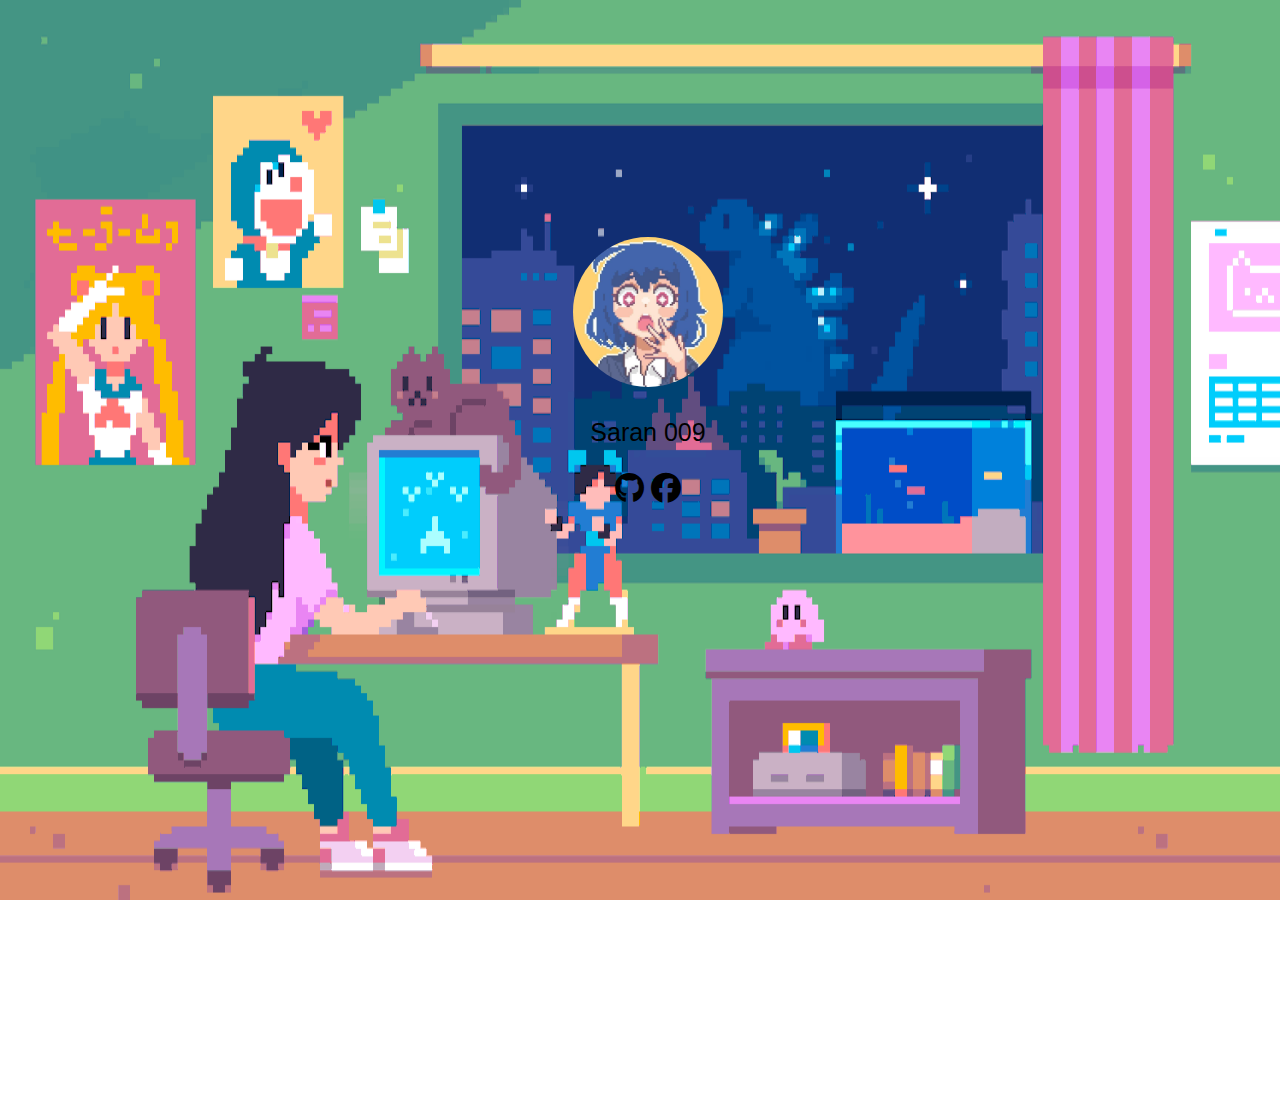
<file: index.html>
<!DOCTYPE html>
<html>
<head>
    <meta charset="utf-8">
    <link rel="stylesheet" href="style.css">
    <link rel="stylesheet" href="https://cdnjs.cloudflare.com/ajax/libs/font-awesome/6.4.0/css/all.min.css">
    <link rel="stylesheet" href="https://fonts.cdnfonts.com/css/common-pixel">
    <link rel="icon" href="a3e1be078497f9fa9cc88b0fd7d60433.jpg">
    <title>About Pages</title>
</head>
<body>
    <div class="container">
        <img src="a3e1be078497f9fa9cc88b0fd7d60433.jpg" alt="Avatar" style="width:150px" class="container"> 
        <p>Saran 009</p>
        <a href="https://github.com/vanillauwuz"><i class="fa-brands fa-github"></i></a>
        <a href="https://www.facebook.com/profile.php?id=100087648365578&mibextid=LQQJ4d"><i class="fa-brands fa-facebook"></i></a>
    </div>
</body>
</html>
</file>
<file: style.css>
@import url('https://fonts.cdnfonts.com/css/common-pixel');

img {
    border-radius: 100%;
}

body {
    overflow-y: hidden;
    overflow-x: hidden;
    background-image: url('3938775fa4484f170466ecfa6da4e662.gif');
    background-repeat: no-repeat;
    background-size: cover;
    height: 100vh;
    width: 100%;
    background-attachment: fixed;
    background-size: 100% 100%;
    
}

.container {
    max-width: 300px;
    margin: auto;
    text-align: center;
    margin-top: 15%;
    font-size: 25px;
    font-family: 'Common Pixel', sans-serif;
    -webkit-font-smoothing : none;
}

a{
    text-decoration: none;
    font-size: 30px;
    color: black;
}

img.container {
    -webkit-animation: mover 1s infinite  alternate;
    animation: mover 1s infinite  alternate;
}

@-webkit-keyframes mover {
    0% { transform: translateY(0); }
    100% { transform: translateY(-5px); }
}

@keyframes mover {
    0% { transform: translateY(0); }
    100% { transform: translateY(-5px); }
}
</file>
